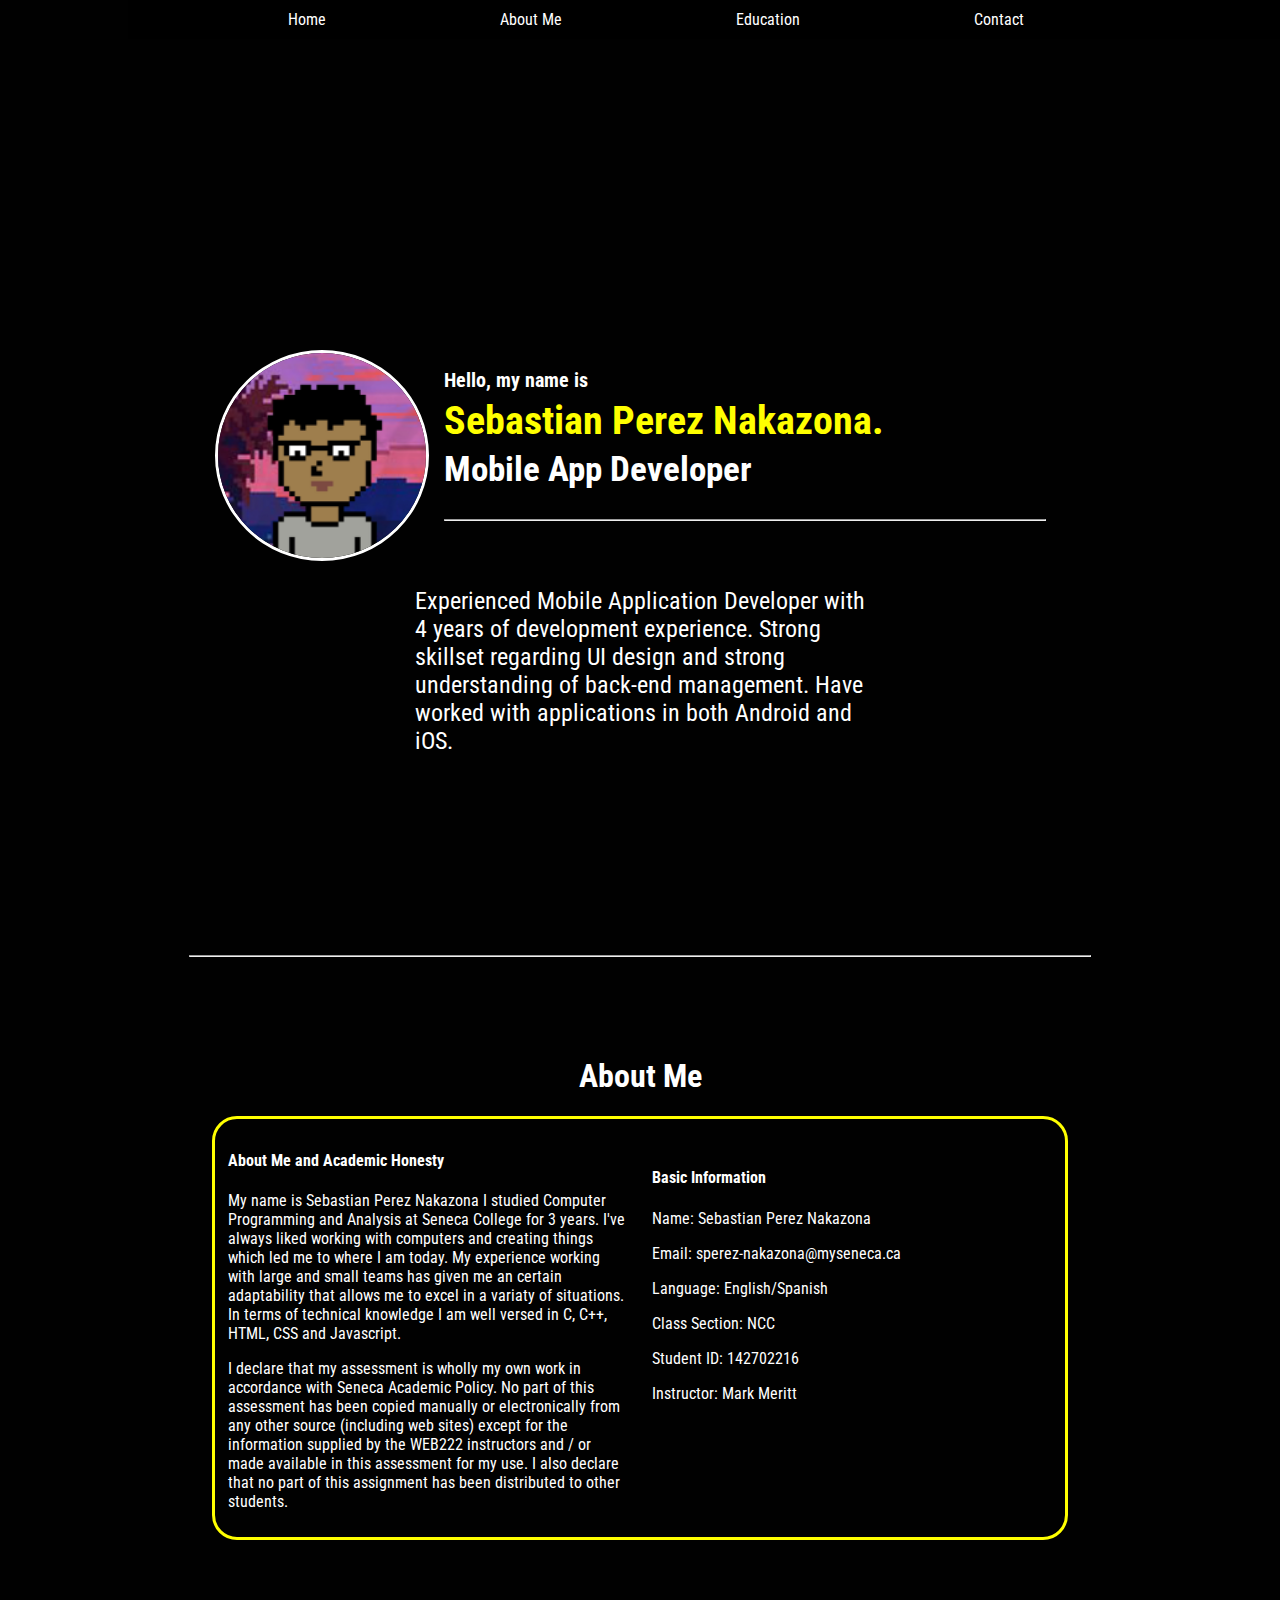
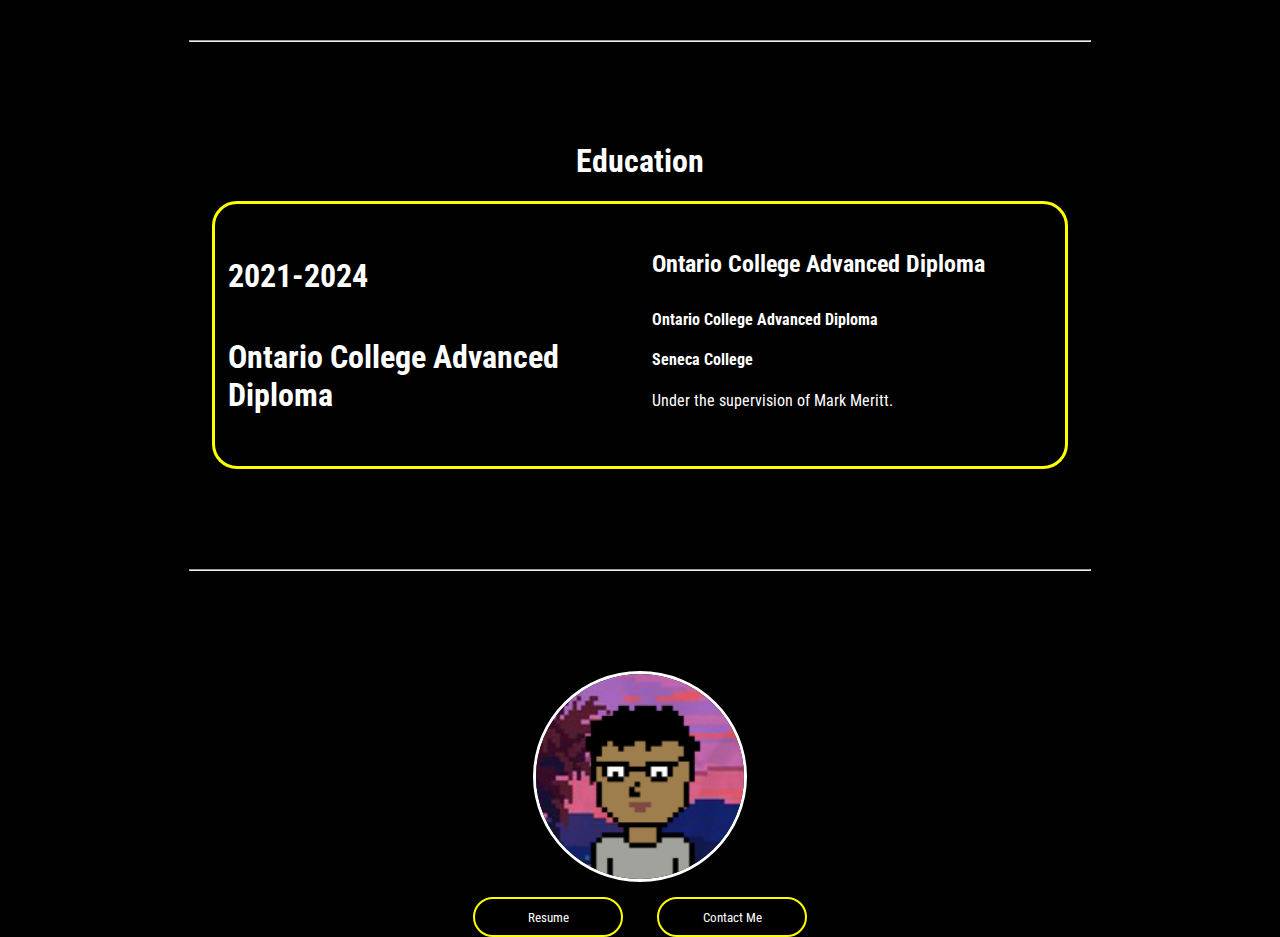
<file: index.html>
<!DOCTYPE html>
<html>
    <head>
        <nav class="banner">
            <li><a href="#home">Home</a></li>
            <li><a href="#about">About Me</a></li>
            <li><a href="#education">Education</a></li>
            <li><a href="#contact">Contact</a></li>
          </nav>
        <title>Sebastian Perez Nakazona</title>
        <link rel="stylesheet" href="style.css" type="text/css">
        <meta name="viewport" content="width=device-width,initial-scale=1"/>
    </head>
    <body>
            <h1 class="name" id="home">
                <img class="me" src="me.png" alt="Sebastian sprite"/>
                <span class="greeting">Hello, my name is</span>
                <br/>
                 Sebastian Perez Nakazona.
                <br/>
                 <span class="profession">Mobile App Developer</span>
            </h1>
            <hr class="new"/>
            <br/>
            <br/>
            <br/>
            <br/>
            <p class="center">
                Experienced Mobile Application Developer with 4 years of development 
                experience. Strong skillset regarding UI design and strong understanding 
                of back-end management. Have worked with applications in both Android and 
                iOS.
            </p>
            <br\>
            <hr class="new1"/>
            <h1 class="heads" id="about">About Me</h1>
            <div class="container">
                <div class="column">
                    <h4>About Me and Academic Honesty</h4>
                    <p>My name is Sebastian Perez Nakazona I studied Computer Programming and Analysis
                        at Seneca College for 3 years. I've always liked working with computers and creating things
                        which led me to where I am today. My experience working with large and small teams has given me 
                        an certain adaptability that allows me to excel in a variaty of situations. In terms of technical knowledge
                        I am well versed in C, C++, HTML, CSS and Javascript.
                    </p>
                    <br\>
                    <p>
                        I declare that my assessment is wholly my own work in accordance
                         with Seneca Academic Policy. No part of this assessment has been copied manually or electronically 
                         from any other source (including web sites) except for the information supplied by the WEB222 
                         instructors and / or made available in this assessment for my use. I also declare that no part of this 
                         assignment has been distributed to other students.
                    </p>
                </div>
                <div class="column2">
                    <h4>Basic Information</h4>
                    <p>Name: Sebastian Perez Nakazona</p>
                    <br\>
                    <p>Email: sperez-nakazona@myseneca.ca</p>
                    <br\>
                    <p>Language: English/Spanish</p>
                    <br\>
                    <p>Class Section: NCC</p>
                    <br\>
                    <p>Student ID: 142702216</p>
                    <br\>
                    <p>Instructor: Mark Meritt</p>
                </div>
            </div>
            <hr class="new1"/>
            <h1 class="heads" id="education">Education</h1>
            <div class="container2">
                <div class="column">
                    <h4 class="new">2021-2024</h4>
                    <h4 class="new">Ontario College Advanced Diploma</h4>
                    
                </div>
                <div class="column3">
                    <h4 class="new1">Ontario College Advanced Diploma</h4>
                    <h4 >Ontario College Advanced Diploma</h4>
                    <h4>Seneca College</h4>
                    <p>
                        Under the supervision of Mark Meritt.
                    </p>
                </div>   
            </div>
            <hr class="new1"/>
            <div class="buttoncenter">
                <img class="me2" id="contact" src="me.png" alt="Sebastian sprite"/>
                <a href="C:\Users\noahn\OneDrive\Desktop\portfolio\download.pdf" download>
                    <button class="button1" id="resume">Resume</button>
                </a>
                <button id="contactme" class="button1" type="button">Contact Me</button>
            </div>
            <script src="main.js"></script>
    </body>
</html>
</file>
<file: style.css>
@import url('https://fonts.googleapis.com/css2?family=Arvo:ital@1&display=swap');
@import url('https://fonts.googleapis.com/css2?family=Roboto+Condensed&display=swap');

html
{
    font-family: 'Roboto Condensed', sans-serif;
    color:white;
    scroll-behavior: smooth;
    margin-right:2.5%;
    margin-left:2.5%;
    margin-top: 0%;
    margin-bottom: 0%;
}
.hide
{
  display: none;
}
.show
{
  display:block;
}
.formstyle
{
  display:block;
}
.textbox
{
  width: 300px;
}
form{
  margin-top:3em;
  padding:2em;
  border-radius: 25px;;
  max-width: 1024px;
  font-size: x-large;
  margin-top: 0%;
  margin-left: auto; 
  margin-right: auto;
  margin-bottom: 200px;
}
a.button {
  -webkit-appearance: button;
  -moz-appearance: button;
  appearance: button;

  text-decoration: none;
  color: initial;
}
 .heads
 {
  text-align: center;
 }
 .buttoncenter
 {
  text-align: center;
 }
 .button1
 {
   font-family: 'Roboto Condensed', sans-serif;
   margin-left: 15px;
   margin-right: 15px;
   border-radius: 35px;
   width: 150px;
   height: 40px;
   color:white;
   background-color: black;
   border-style: solid;
   border-color: yellow;
 }
.column {
    color:white;
    width: 400px;
    margin: 10px;
    display: inline-block;
    text-align: left;
    word-wrap: break-word;
  }

  .column2 {
    color:white;
    width: 400px;
    margin: 10px;
    vertical-align:570%;
    display: inline-block;
    text-align: left;
    word-wrap: break-word;
  }
  h4.new{
    font-size: xx-large;
  }
  h4.new1{
    font-size: x-large;
  }
  .column3 {
    color: white;
    width: 400px;
    margin: 10px;
    display: inline-block;
    text-align: left;
    word-wrap: break-word;
  }
  .container {
    border-radius: 25px;
    max-width:850px;
    border-style: solid;
    border-color: yellow;
    margin:auto;
    text-align: center;
    margin-top: 0%;
  }
  .container2 {
    border-radius: 25px;
    max-width:850px;
    min-height: 250px;
    border-style: solid;
    border-color: yellow;
    margin:auto;
    text-align: center;
    margin-top: 0%;
  }
a:link 
{
    text-decoration: none;
}
hr.new
{
    width: 600px;
    float:left;
    max-width: 95%;
    margin-bottom: 50px;
}
hr.new1
{
    width: 900px;
    margin-bottom: 100px;
    margin-top:100px;
}
.me
{
    border-radius: 50%;
    vertical-align:text-bottom;
    float:left;
    border-style: solid;
    border-color: white;
    margin-right: 15px;
}
.me2
{
  display: block;
  margin-left: auto;
  margin-right: auto;
  margin-bottom: 15px;
  border-style: solid;
  border-color: white;
  border-radius: 50%;
}
.profession
{
    font-family: 'Roboto Condensed', sans-serif;
    margin-top: 0%;
    max-width: 1000px;
    font-size: 35px;
    margin-left: auto; 
    margin-right: auto;
    color:white;
}
.greeting
{
    font-family: 'Roboto Condensed', sans-serif;
    color:white;
    margin-bottom: 0%;
    max-width: 1000px;
    font-size: 20px;
    margin-left: auto; 
    margin-right: auto;
}
.name
{
    padding-top: 350px;
    font-family: 'Roboto Condensed', sans-serif;
    color:yellow;
    margin-top: 0%;
    margin-bottom: 0%;
    max-width: 850px;
    font-size: 40px;
    margin-left: auto; 
    margin-right: auto;
    word-wrap: break-word;
    padding-bottom: 20px;
}

body
{
    margin:auto;
    max-width: 1024px;
    min-width: 850px;
    background: #010101;;
}
.center 
{
    max-width: 450px;
    font-size: x-large;
    margin-top: 0%;
    margin-left: auto; 
    margin-right: auto;
    margin-bottom: 200px;
    word-wrap: break-word;
}
.center1 
{
    max-width: 450px;
    font-size: x-large;
    margin-top: 10%;
    margin-left: auto; 
    margin-right: auto;
    margin-bottom: 100px;
    word-wrap: break-word;
}
.banner {
    position:fixed;
    width:100%;
    background-color: #000000;
  }
  .banner > li {
    display: inline-block;
    padding: 10px;
    text-align: center;
    margin-left:150px;
  }
  .banner > li > a {
    color: #ffffff;
    height: 35px;
  }
  .banner > li > a:hover {
    color: #808080;
  }
  button:hover
  {
    color:black;
    background-color: yellow;
  }
</file>
